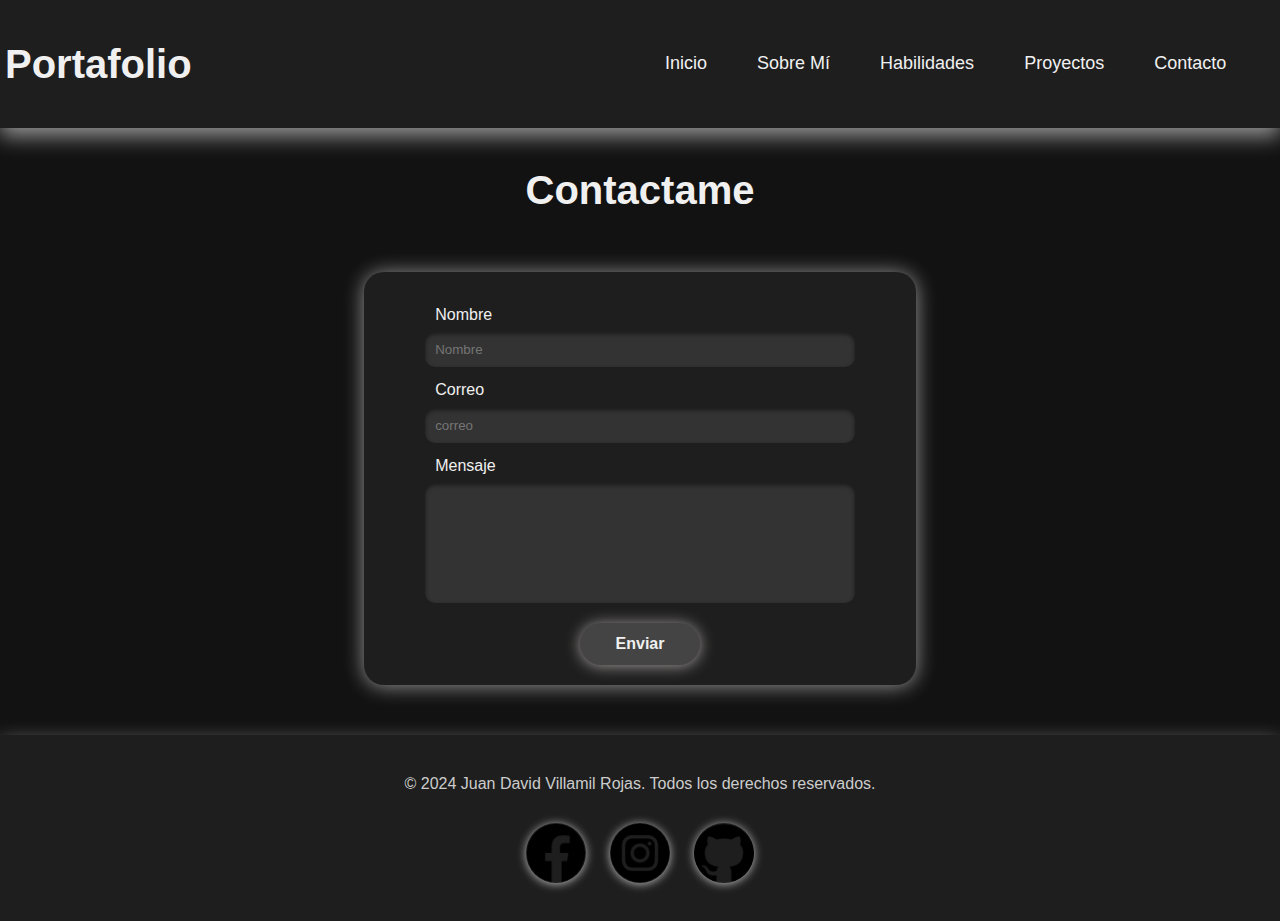
<file: contacto.html>
<!DOCTYPE html>
<html lang="es">
<head>
    <meta charset="UTF-8">
    <meta name="viewport" content="width=device-width, initial-scale=1.0">
    <link rel="icon" href="/img/programacion-web.png">
    <link rel="stylesheet" href="/css/styles-contacto.css">
    <link rel="icon" href="/img/programacion-web.png">
    <title>Contacto</title>
</head>
<body>
  <header class="encabezado">
    <h1>Portafolio</h1>
    <nav class="barra-navegacion">
      <input type="checkbox" id="menu-toggle" class="menu-toggle"/>
      <label for="menu-toggle" class="menu-icon">
          <svg xmlns="http://www.w3.org/2000/svg" width="35" height="35" fill="currentColor" class="list_icon" viewBox="0 0 16 16">
              <path fill-rule="evenodd" d="M2.5 12a.5.5 0 0 1 .5-.5h10a.5.5 0 0 1 0 1H3a.5.5 0 0 1-.5-.5zm0-4a.5.5 0 0 1 .5-.5h10a.5.5 0 0 1 0 1H3a.5.5 0 0 1-.5-.5zm0-4a.5.5 0 0 1 .5-.5h10a.5.5 0 0 1 0 1H3a.5.5 0 0 1-.5-.5z"/>
          </svg>
      </label>
      <ul class="estilo-menu" id="navbar">
        <li><a href="/index.html">Inicio</a></li>
        <li><a href="/sobre-mi.html">Sobre Mí</a></li>
        <li><a href="/habilidades.html">Habilidades</a></li>
        <li><a href="/proyectos.html">Proyectos</a></li>
        <li><a href="/contacto.html">Contacto</a></li>
      </ul>
    </nav>
</header>


    <h2>Contactame</h2>

    <div class="container-form">
        <form action="formulario" class="formulario">

            <label for="nombre">Nombre</label>
            <input type="text" name="nombre"  id="nombre" placeholder="Nombre">
            
            <label for="correo">Correo</label>
            <input type="email" name="email" id="correo" placeholder="correo">
        
            <label for="mensaje">Mensaje</label>
            <textarea name="mensaje" id="mensaje"></textarea>
            <button class="boton" type="submit">Enviar</button>
        </form>
    </div>

    <footer class="footer">
        <p>
          &copy; 2024 Juan David Villamil Rojas. Todos los derechos reservados.
        </p>
        <a href="https://www.facebook.com/juandavillamiil/"> <img class="logo" src="/img/facebook.png" alt="logo red social" /></a> 
  
        <a href="https://www.instagram.com/juandavillamiil/"> <img class="logo" src="/img/instagram.png" alt="logo red social" /></a>
  
        <a href="https://github.com/VillaMTB3"> <img class="logo" src="/img/github.png" alt="logo red social" /></a>
    </footer>

</body>

</html>
</file>
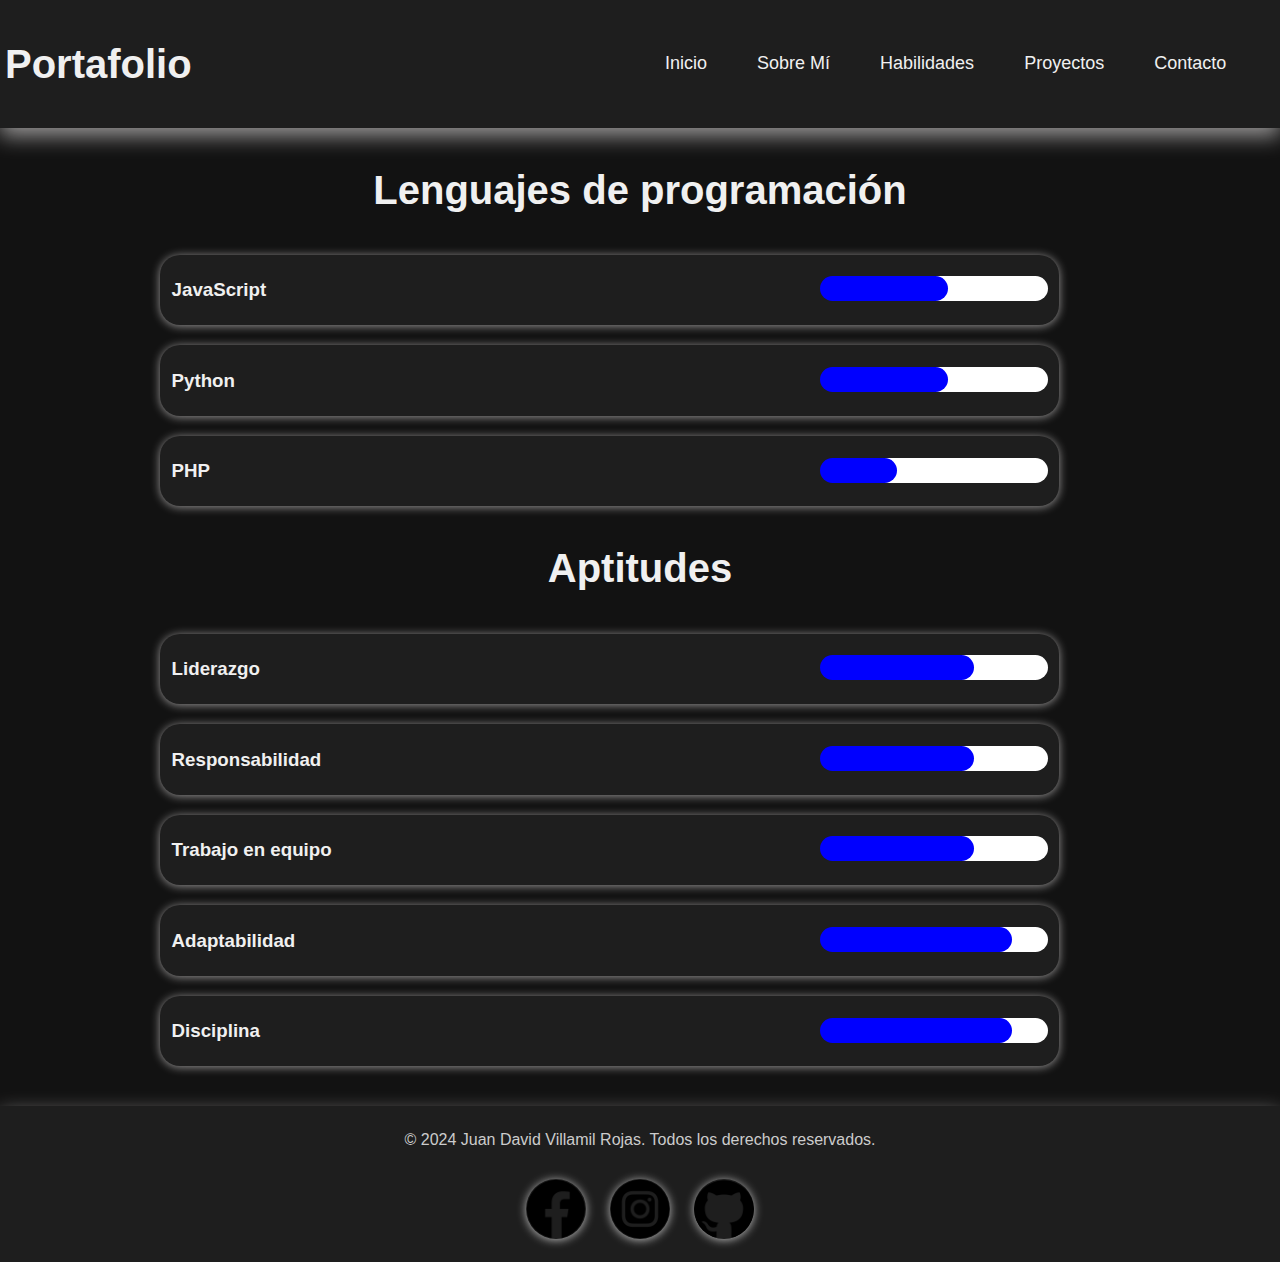
<file: habilidades.html>
<!DOCTYPE html>
<html lang="en">
  <head>
    <meta charset="UTF-8" />
    <meta name="viewport" content="width=device-width, initial-scale=1.0" />
    <link rel="icon" href="/img/programacion-web.png" />
    <link rel="stylesheet" href="/css/styles-habilidaces.css" />
    <title>Habilidades</title>
  </head>
  <body>
    <header class="encabezado">
      <h1>Portafolio</h1>
      <nav class="barra-navegacion">
        <input type="checkbox" id="menu-toggle" class="menu-toggle"/>
        <label for="menu-toggle" class="menu-icon">
            <svg xmlns="http://www.w3.org/2000/svg" width="35" height="35" fill="currentColor" class="list_icon" viewBox="0 0 16 16">
                <path fill-rule="evenodd" d="M2.5 12a.5.5 0 0 1 .5-.5h10a.5.5 0 0 1 0 1H3a.5.5 0 0 1-.5-.5zm0-4a.5.5 0 0 1 .5-.5h10a.5.5 0 0 1 0 1H3a.5.5 0 0 1-.5-.5zm0-4a.5.5 0 0 1 .5-.5h10a.5.5 0 0 1 0 1H3a.5.5 0 0 1-.5-.5z"/>
            </svg>
        </label>
        <ul class="estilo-menu" id="navbar">
          <li><a href="/index.html">Inicio</a></li>
          <li><a href="/sobre-mi.html">Sobre Mí</a></li>
          <li><a href="/habilidades.html">Habilidades</a></li>
          <li><a href="/proyectos.html">Proyectos</a></li>
          <li><a href="/contacto.html">Contacto</a></li>
        </ul>
      </nav>
  </header>

    <h2>Lenguajes de programación</h2>

    <section>
      <div class="contenedor-lenguaje">
        <h3>JavaScript</h3>
        <div class="barra">
          <div class="barra-porcentaje1"></div>
        </div>
      </div>

      <div class="contenedor-lenguaje">
        <h3>Python</h3>
        <div class="barra">
          <div class="barra-porcentaje2"></div>
        </div>
      </div>

      <div class="contenedor-lenguaje">
        <h3>PHP</h3>
        <div class="barra">
          <div class="barra-porcentaje3"></div>
        </div>
      </div>
    </section>


    <h2>Aptitudes</h2>

    <section>
        <div class="contenedor-lenguaje">
          <h3>Liderazgo</h3>
          <div class="barra">
            <div class="barra-porcentaje4"></div>
          </div>
        </div>
  
        <div class="contenedor-lenguaje">
          <h3>Responsabilidad</h3>
          <div class="barra">
            <div class="barra-porcentaje5"></div>
          </div>
        </div>
  
        <div class="contenedor-lenguaje">
          <h3>Trabajo en equipo</h3>
          <div class="barra">
            <div class="barra-porcentaje6"></div>
          </div>
        </div>

        <div class="contenedor-lenguaje">
            <h3>Adaptabilidad</h3>
            <div class="barra">
              <div class="barra-porcentaje7"></div>
            </div>
        </div>

        <div class="contenedor-lenguaje">
            <h3>Disciplina</h3>
            <div class="barra">
              <div class="barra-porcentaje8"></div>
            </div>
        </div>
      </section>

      <footer class="footer">
        <p>
          &copy; 2024 Juan David Villamil Rojas. Todos los derechos reservados.
        </p>
        <a href="https://www.facebook.com/juandavillamiil/"> <img class="logo" src="/img/facebook.png" alt="logo red social" /></a> 
  
        <a href="https://www.instagram.com/juandavillamiil/"> <img class="logo" src="/img/instagram.png" alt="logo red social" /></a>
  
        <a href="https://github.com/VillaMTB3"> <img class="logo" src="/img/github.png" alt="logo red social" /></a>
    </footer>
  </body>
</html>



<!--

.barra{
    background-color: white;
    height: 25px;
    display: flex;
    margin-top: 20px;
    justify-content: center;
    align-items: center;
    width: 25%;
    border-radius: 20px;
    margin-right: 10px;
}

.barra-porcentaje1{
    background-color: blue;
    position: absolute;
    height: 25px;
    width: 10%;
    margin-right: 8%;
    border-radius: 20px;
}

.barra-porcentaje2{
    background-color: blue;
    position: absolute;
    height: 25px;
    width: 10%;
    margin-right: 8%;
    border-radius: 20px;
}

.barra-porcentaje3{
    background-color: blue;
    position: absolute;
    height: 25px;
    width: 6%;
    margin-right: 12%;
    border-radius: 20px;
}
.barra-porcentaje4{
  background-color: blue;
  position: absolute;
  height: 25px;
  width: 12%;
  margin-right: 6%;
  border-radius: 20px;
}

.barra-porcentaje5{
  background-color: blue;
  position: absolute;
  height: 25px;
  width: 12%;
  margin-right: 6%;
  border-radius: 20px;
}
.barra-porcentaje6{
  background-color: blue;
  position: absolute;
  height: 25px;
  width: 12%;
  margin-right: 6%;
  border-radius: 20px;
}

.barra-porcentaje7{
  background-color: blue;
  position: absolute;
  height: 25px;
  width: 15%;
  margin-right: 3%;
  border-radius: 20px;
}

.barra-porcentaje8{
  background-color: blue;
  position: absolute;
  height: 25px;
  width: 15%;
  margin-right: 3%;
  border-radius: 20px;
}

-->
</file>
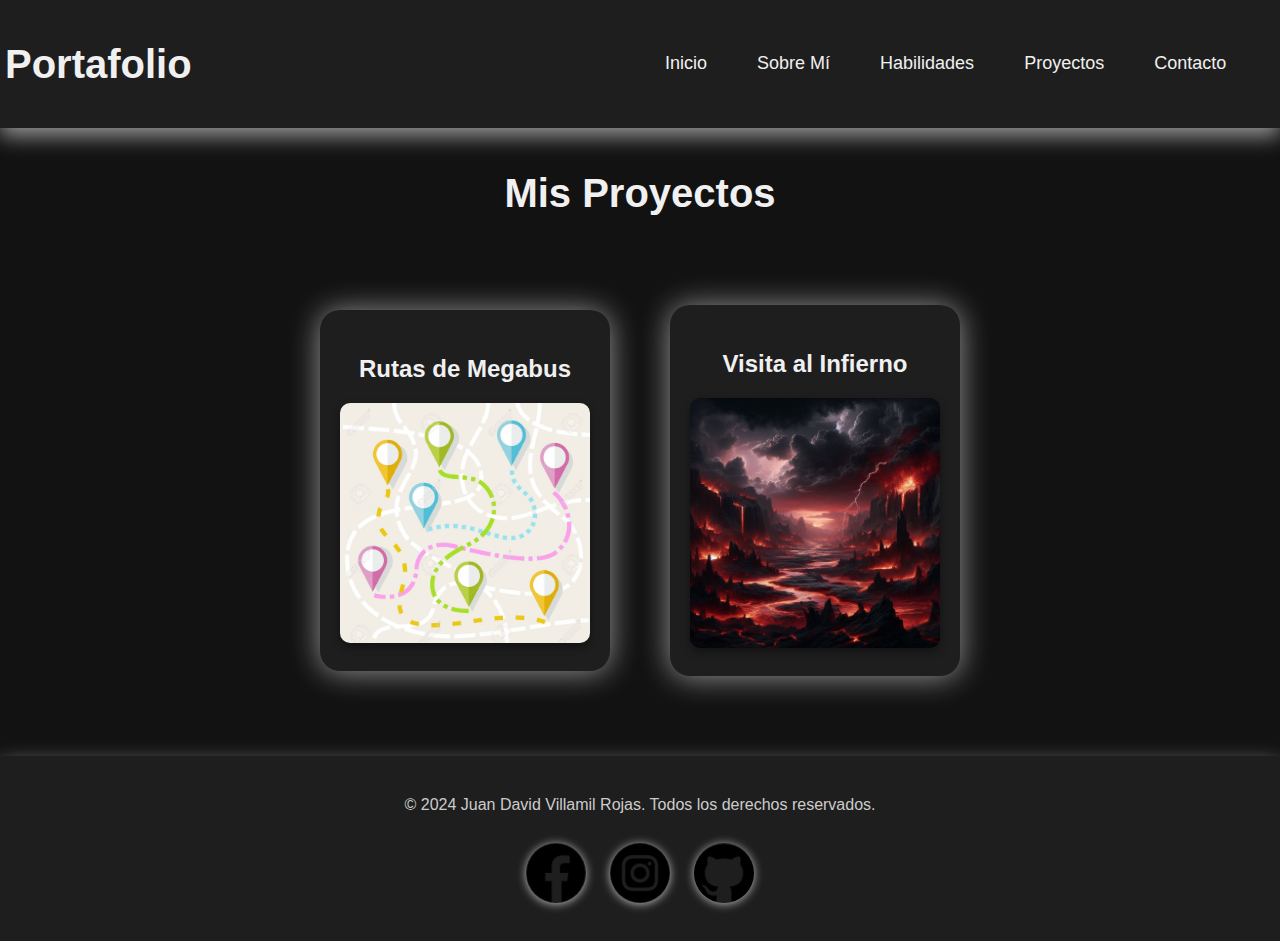
<file: proyectos.html>
<!DOCTYPE html>
<html lang="es">
<head>
    <meta charset="UTF-8">
    <meta name="viewport" content="width=device-width, initial-scale=1.0">
    <link rel="icon" href="/img/programacion-web.png">
    <link rel="stylesheet" href="/css/styles-proyectos.css">
    <link rel="icon" href="/img/programacion-web.png">
    <title>Mis Proyectos</title>
</head>
<body>
    
  <header class="encabezado">
    <h1>Portafolio</h1>
    <nav class="barra-navegacion">
      <input type="checkbox" id="menu-toggle" class="menu-toggle"/>
      <label for="menu-toggle" class="menu-icon">
          <svg xmlns="http://www.w3.org/2000/svg" width="35" height="35" fill="currentColor" class="list_icon" viewBox="0 0 16 16">
              <path fill-rule="evenodd" d="M2.5 12a.5.5 0 0 1 .5-.5h10a.5.5 0 0 1 0 1H3a.5.5 0 0 1-.5-.5zm0-4a.5.5 0 0 1 .5-.5h10a.5.5 0 0 1 0 1H3a.5.5 0 0 1-.5-.5zm0-4a.5.5 0 0 1 .5-.5h10a.5.5 0 0 1 0 1H3a.5.5 0 0 1-.5-.5z"/>
          </svg>
      </label>
      <ul class="estilo-menu" id="navbar">
        <li><a href="/index.html">Inicio</a></li>
        <li><a href="/sobre-mi.html">Sobre Mí</a></li>
        <li><a href="/habilidades.html">Habilidades</a></li>
        <li><a href="/proyectos.html">Proyectos</a></li>
        <li><a href="/contacto.html">Contacto</a></li>
      </ul>
    </nav>
</header>
  

      <h2>Mis Proyectos</h2>
    

    <div class="contenedor">
        <div class="proyectos">
            <h2>Rutas de Megabus</h2>
            <img class="img-contenedor" src="/img/rutas.jpg" alt="imagen de rutas">
        </div>

        <div class="proyectos">
            <h2>Visita al Infierno</h2>
            <img class="img-contenedor" src="/img/infierno.jpg" alt="imagen de infierno">
        </div>
    </div>

    <div id="modalRutas" class="modal">
        <div class="modal-contenido">
          <span class="cerrar">X</span>
          <h2>Rutas de Megabus</h2>
          <p>Este proyecto consiste en una aplicación que permite a los usuarios consultar las rutas del sistema de transporte Megabus, mostrando información detallada sobre las paradas y horarios.</p>
        </div>
      </div>
      
      <div id="modalInfierno" class="modal">
        <div class="modal-contenido">
          <span class="cerrar">X</span>
          <h2>Visita al Infierno</h2>
          <p>Este proyecto es una experiencia interactiva que lleva a los usuarios a través de las diferentes capas del infierno, basadas en la divina comedia, ofreciendo descripciones y visuales impactantes de cada nivel.</p>
        </div>
      </div>
    <footer class="footer">
        <p>
          &copy; 2024 Juan David Villamil Rojas. Todos los derechos reservados.
        </p>
        <a href="https://www.facebook.com/juandavillamiil/"> <img class="logo" src="/img/facebook.png" alt="logo red social" /></a> 
  
        <a href="https://www.instagram.com/juandavillamiil/"> <img class="logo" src="/img/instagram.png" alt="logo red social" /></a>
  
        <a href="https://github.com/VillaMTB3"> <img class="logo" src="/img/github.png" alt="logo red social" /></a>
    </footer>

    <script>
        const modalRutas = document.getElementById("modalRutas");
        const modalInfierno = document.getElementById("modalInfierno");
        
        const proyectoRutas = document.querySelectorAll(".proyectos")[0];
        const proyectoInfierno = document.querySelectorAll(".proyectos")[1];
        
        const cerrarBtns = document.querySelectorAll(".cerrar");
        
        proyectoRutas.onclick = function() {
          modalRutas.style.display = "block";
        }
        
        proyectoInfierno.onclick = function() {
          modalInfierno.style.display = "block";
        }
        
        cerrarBtns.forEach(btn => {
          btn.onclick = function() {
            this.parentElement.parentElement.style.display = "none";
          }
        });
        
        window.onclick = function(event) {
          if (event.target.classList.contains('modal')) {
            event.target.style.display = "none";
          }
        }
        </script>
        
</body>
</html>
</file>
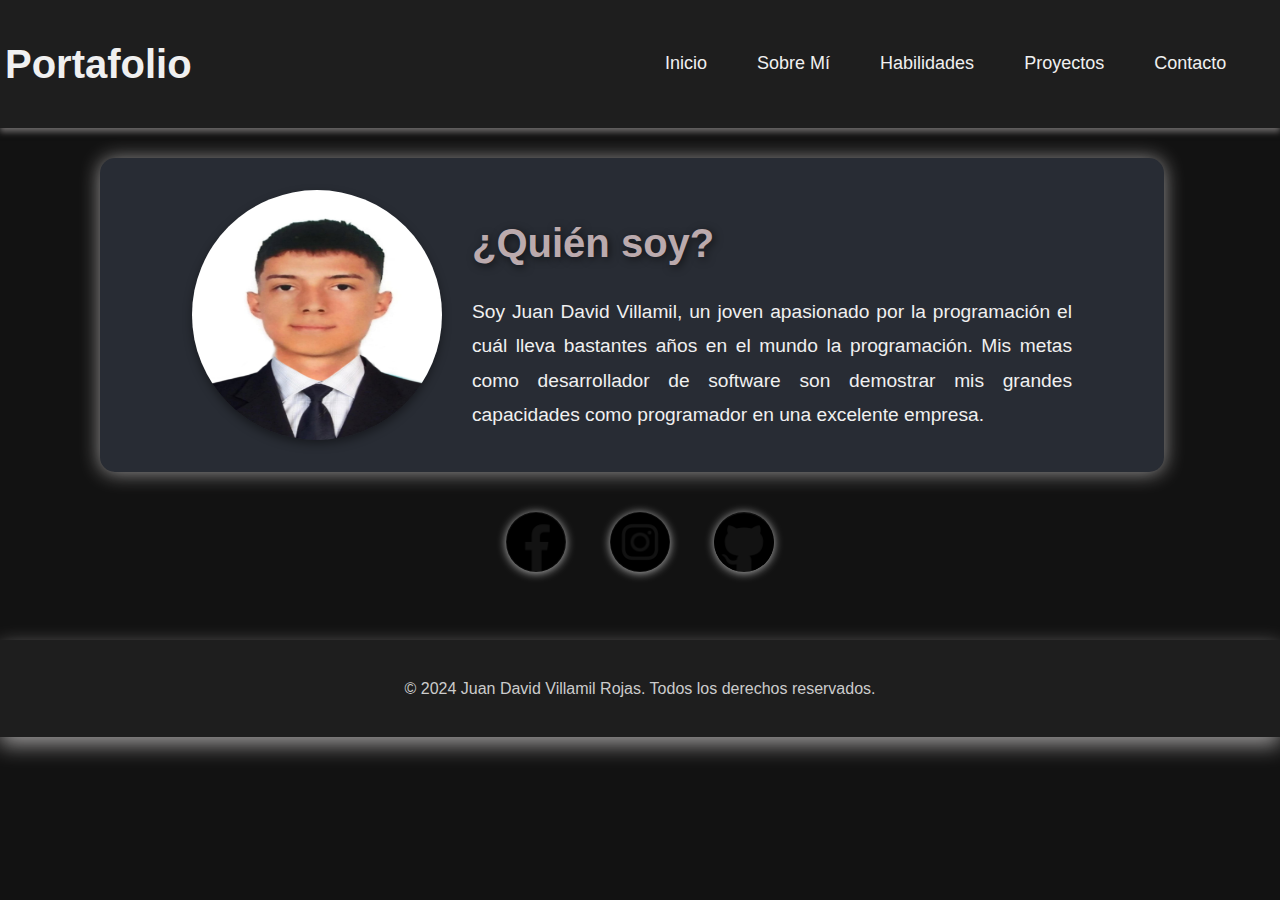
<file: sobre-mi.html>
<!DOCTYPE html>
<html lang="en">
<head>
    <meta charset="UTF-8">
    <meta name="viewport" content="width=device-width, initial-scale=1.0">
    <link rel="stylesheet" href="/css/styles-sobre-mi.css">
    <link rel="icon" href="/img/programacion-web.png">
    <title>Sobre mi</title>
</head>
<body>
    <header class="encabezado">
        <h1>Portafolio</h1>
        <nav class="barra-navegacion">
          <input type="checkbox" id="menu-toggle" class="menu-toggle"/>
          <label for="menu-toggle" class="menu-icon">
              <svg xmlns="http://www.w3.org/2000/svg" width="35" height="35" fill="currentColor" class="list_icon" viewBox="0 0 16 16">
                  <path fill-rule="evenodd" d="M2.5 12a.5.5 0 0 1 .5-.5h10a.5.5 0 0 1 0 1H3a.5.5 0 0 1-.5-.5zm0-4a.5.5 0 0 1 .5-.5h10a.5.5 0 0 1 0 1H3a.5.5 0 0 1-.5-.5zm0-4a.5.5 0 0 1 .5-.5h10a.5.5 0 0 1 0 1H3a.5.5 0 0 1-.5-.5z"/>
              </svg>
          </label>
          <ul class="estilo-menu" id="navbar">
            <li><a href="/index.html">Inicio</a></li>
            <li><a href="/sobre-mi.html">Sobre Mí</a></li>
            <li><a href="/habilidades.html">Habilidades</a></li>
            <li><a href="/proyectos.html">Proyectos</a></li>
            <li><a href="/contacto.html">Contacto</a></li>
          </ul>
        </nav>
    </header>

    <section id="contenedor-yo" class="contenedor-yo">
        <div class="informacion-yo">
            <img src="/img/imagen yo.jpeg" alt="imagen">
            <div class="texto-yo">
                <h2>¿Quién soy?</h2>
                <p>Soy Juan David Villamil, un joven apasionado por la programación el cuál lleva bastantes años en el mundo
                    la programación. Mis metas como desarrollador de software son demostrar mis grandes capacidades como programador
                    en una excelente empresa.
                </p>
            </div>
        </div>
    </section>


    <section class="contenedor-redes">
        <div>
            <a href="https://www.facebook.com/juandavillamiil/"> <img class="logo" src="/img/facebook.png" alt="logo red social" /></a> 
  
            <a href="https://www.instagram.com/juandavillamiil/"> <img class="logo" src="/img/instagram.png" alt="logo red social" /></a>
      
            <a href="https://github.com/VillaMTB3"> <img class="logo" src="/img/github.png" alt="logo red social" /></a>
        </div>
    </section>




    <footer class="footer">
        <p>&copy; 2024 Juan David Villamil Rojas. Todos los derechos reservados.</p>
    </footer>
</body>
</html>
</file>
<file: css/styles-contacto.css>
body {
  margin: 0;
  font-family: Verdana, Geneva, Tahoma, sans-serif;
  background-color: #121212;
  color: #f0f0f0;
  line-height: 1.6;
}

.encabezado {
  background-color: #1e1e1e;
  box-shadow: 0 8px 20px rgba(211, 208, 208, 0.7);
  padding: 5px;
  display: flex;
  justify-content: space-between;
  align-items: center;
  top: 0;
  z-index: 1000;
  transition: background-color 0.3s ease;
}

.encabezado h1 {
  display: flex;
  justify-content: left;
  align-items: center;
  margin-left: 0;
  font-size: 2.5rem;
  width: 100%;
}

.barra-navegacion {
  display: flex;
  align-items: center;
  justify-content: right;
  margin-right: 0;
  width: 100%;
}

.estilo-menu {
  display: flex;
  align-items: center;
  list-style: none;
  padding: 0;
  margin: 0;
  width: 100%;
}

.estilo-menu li {
  margin: 0 15px;
}

.estilo-menu li a {
  color: #f0f0f0;
  text-decoration: none;
  font-size: 18px;
  padding: 10px;
  position: relative;
  transition: color 0.3s ease, transform 0.3s ease;
}

.estilo-menu li a::before {
  content: "";
  position: absolute;
  bottom: 0;
  left: 0;
  width: 100%;
  height: 2px;
  background: linear-gradient(to right, #ddd5e0, #a19fa0, #e6e0e2);
  z-index: 1;
  transform: scaleX(0);
  transform-origin: left;
  transition: transform 0.5s ease-in-out;
}

.estilo-menu li a:hover::before {
  transform: scaleX(1);
}

.estilo-menu[data-animation="to-left"] a::before {
  transform-origin: right;
}
.estilo-menu[data-animation="center"] a::before {
  transform-origin: center;
}

h2 {
  text-align: center;
  font-size: 2.5rem;
  margin-top: 30px;
}

.container-form {
  background-color: #1e1e1e;
  width: 40%;
  padding: 20px;
  border-radius: 20px;
  box-shadow: 0 1px 20px rgba(211, 208, 208, 0.7);
  margin: 50px auto;
  text-align: center;
}

.container-form form {
  display: flex;
  flex-direction: column;
  align-items: center;
  justify-content: center;
}

.container-form label {
  margin-top: 10px;
  width: 80%;
  text-align: left;
}

.container-form input[type="text"],
.container-form input[type="email"],
.container-form textarea {
  width: 80%;
  padding: 10px;
  margin-top: 5px;
  border: none;
  border-radius: 10px;
  background-color: #333;
  color: #f0f0f0;
  box-shadow: inset 0 2px 4px rgba(0, 0, 0, 0.5);
}

.container-form textarea {
  height: 100px;
  resize: none;
}

.container-form input[type="text"]:focus,
.container-form input[type="email"]:focus,
.container-form textarea:focus {
  outline: none;
  background-color: #444;
}

.boton {
  background-color: #444;
  margin-top: 20px;
  padding: 12px 20px;
  border-radius: 25px;
  color: #f0f0f0;
  font-size: 1rem;
  font-weight: bold;
  border: none;
  width: 120px;
  box-shadow: 0 1px 15px rgba(204, 199, 198, 0.75);
  transition: all 0.3s ease;
}

.boton:hover {
  background-color: #ffffff;
  color: #121212;
  cursor: pointer;
  transform: translateY(-3px) scale(1.05);
  box-shadow: 0 1px 15px rgba(204, 199, 198, 0.75);
}

.boton:active {
  transform: translateY(0) scale(1);
  box-shadow: 0 1px 15px rgba(204, 199, 198, 0.75);
}
.footer {
  background-color: #1e1e1e;
  color: #ccc;
  text-align: center;
  padding: 20px;
  margin-top: 40px;
  box-shadow: 0 8px 20px rgba(211, 208, 208, 0.7);
}

.logo {
  width: 60px;
  height: 60px;
  margin: 10px;
  box-shadow: 0 1px 10px rgba(255, 255, 255, 0.7);
  border-radius: 30px;
  transition: transform 0.3s ease;
}

.logo:hover {
  transform: scale(1.2);
}

.menu-toggle {
  display: none;
}

.menu-icon {
  display: none;
  cursor: pointer;
  margin-right: 20px; 
}

.menu-icon svg {
  fill: #e6e6e6;
}

@media (max-width: 768px) {
  .encabezado {
    flex-direction: column;
    align-items: flex-start;
  }

  .encabezado h1 {
    font-size: 1.8rem;
    margin-bottom: 10px;
  }

  .menu-toggle {
    display: none;
  }

  .menu-icon {
    display: block;
  }

  .estilo-menu {
    display: none;
    flex-direction: column;
    background-color: #1a1a1a;
    box-shadow: 0 0 10px #e4dad9;
    width: 100%;
    text-align: left;
    border-radius: 12px;
    padding: 20px;
    margin-top: 20px;
  }

  .estilo-menu li {
    margin: 10px 0;
  }

  .menu-toggle:checked + .menu-icon + .estilo-menu {
    display: flex;
  }
}

@media (max-width: 768px) {
  
  .container-form{
    width: 65%;
  }

  form {
    max-width: 100%;
    padding: 10px;
  }

  form input[type="text"],
  form input[type="password"],
  form input[type="email"],
  form textarea {
    font-size: 0.9rem;
  }

  form input[type="submit"] {
    font-size: 1rem;
  }
}
</file>
<file: css/styles-habilidaces.css>
body {
  margin: 0;
  font-family: Verdana, Geneva, Tahoma, sans-serif;
  background-color: #121212;
  color: #f0f0f0;
  line-height: 1.6;
}

.encabezado {
  background-color: #1e1e1e;
  box-shadow: 0 8px 20px rgba(211, 208, 208, 0.7);
  padding: 5px;
  display: flex;
  justify-content: space-between;
  align-items: center;
  top: 0;
  z-index: 1000;
  transition: background-color 0.3s ease;
}

.encabezado h1 {
  display: flex;
  justify-content: left;
  align-items: center;
  margin-left: 0;
  font-size: 2.5rem;
  width: 100%;
}

.barra-navegacion {
  display: flex;
  align-items: center;
  justify-content: right;
  margin-right: 0;
  width: 100%;
}

.estilo-menu {
  display: flex;
  align-items: center;
  list-style: none;
  padding: 0;
  margin: 0;
  width: 100%;
}

.estilo-menu li {
  margin: 0 15px;
}

.estilo-menu li a {
  color: #f0f0f0;
  text-decoration: none;
  font-size: 18px;
  padding: 10px;
  position: relative;
  transition: color 0.3s ease, transform 0.3s ease;
}

.estilo-menu li a::before {
  content: "";
  position: absolute;
  bottom: 0;
  left: 0;
  width: 100%;
  height: 2px;
  background: linear-gradient(to right, #ddd5e0, #a19fa0, #e6e0e2);
  z-index: 1;
  transform: scaleX(0);
  transform-origin: left;
  transition: transform 0.5s ease-in-out;
}

.estilo-menu li a:hover::before {
  transform: scaleX(1);
}

.estilo-menu[data-animation="to-left"] a::before {
  transform-origin: right;
}
.estilo-menu[data-animation="center"] a::before {
  transform-origin: center;
}

h2{
    margin-top: 30px;
    align-items: center;
    text-align: center;
    font-size: 2.5rem;
}
section{
    margin-top: 20px;
}

.contenedor-lenguaje{
    display: flex;
    background-color: #1e1e1e;
    box-shadow: 0 1px 10px rgba(211, 208, 208, 0.7);
    border-radius: 20px;
    width: 70%;
    justify-content: space-between;
    padding: 0.1em;
    margin: 20px;
    margin-left: 160px;
}

.contenedor-lenguaje h3{
    margin-left: 10px;
}

.barra{
    background-color: white;
    height: 25px;
    display: flex;
    margin-top: 20px;
    justify-content: center;
    align-items: center;
    width: 25%;
    border-radius: 20px;
    margin-right: 10px;
}


.barra-porcentaje1{
    background-color: blue;
    position: absolute;
    height: 25px;
    width: 10%;
    margin-right: 8%;
    border-radius: 20px;
}

.barra-porcentaje2{
    background-color: blue;
    position: absolute;
    height: 25px;
    width: 10%;
    margin-right: 8%;
    border-radius: 20px;
}

.barra-porcentaje3{
    background-color: blue;
    position: absolute;
    height: 25px;
    width: 6%;
    margin-right: 12%;
    border-radius: 20px;
}
.barra-porcentaje4{
  background-color: blue;
  position: absolute;
  height: 25px;
  width: 12%;
  margin-right: 6%;
  border-radius: 20px;
}

.barra-porcentaje5{
  background-color: blue;
  position: absolute;
  height: 25px;
  width: 12%;
  margin-right: 6%;
  border-radius: 20px;
}
.barra-porcentaje6{
  background-color: blue;
  position: absolute;
  height: 25px;
  width: 12%;
  margin-right: 6%;
  border-radius: 20px;
}

.barra-porcentaje7{
  background-color: blue;
  position: absolute;
  height: 25px;
  width: 15%;
  margin-right: 3%;
  border-radius: 20px;
}

.barra-porcentaje8{
  background-color: blue;
  position: absolute;
  height: 25px;
  width: 15%;
  margin-right: 3%;
  border-radius: 20px;
}
.logo {
    width: 60px;
    height: 60px;
    margin: 10px;
    box-shadow: 0 1px 10px rgba(255, 255, 255, 0.7);
    border-radius: 30px;
    transition: transform 0.3s ease;
}

.logo:hover {
    transform: scale(1.2);
}

.footer {
  background-color: #1e1e1e;
  color: #ccc;
  text-align: center;
  padding: 5px;
  margin-top: 40px;
  box-shadow: 0 8px 20px rgba(211, 208, 208, 0.7);
}

.menu-toggle {
  display: none;
}

.menu-icon {
  display: none;
  cursor: pointer;
  margin-right: 20px; 
}

.menu-icon svg {
  fill: #e6e6e6;
}

@media (max-width: 768px) {
  .encabezado {
    flex-direction: column;
    align-items: flex-start;
  }

  .encabezado h1 {
    font-size: 1.8rem;
    margin-bottom: 10px;
  }

  .menu-toggle {
    display: none;
  }

  .menu-icon {
    display: block;
  }

  .estilo-menu {
    display: none;
    flex-direction: column;
    background-color: #1a1a1a;
    box-shadow: 0 0 10px #e4dad9;
    width: 100%;
    text-align: left;
    border-radius: 12px;
    padding: 20px;
    margin-top: 20px;
  }

  .estilo-menu li {
    margin: 10px 0;
  }

  .menu-toggle:checked + .menu-icon + .estilo-menu {
    display: flex;
  }

  h2 {
    font-size: 2rem;
    margin-top: 20px;
  }

  .contenedor-lenguaje {
    flex-direction: column;
    width: 90%;
    height: 10%;
    margin: 15px auto;
    padding: 0.5em;
  }

  .contenedor-lenguaje h3 {
    margin-left: 0;
    text-align: center;
    font-size: 1.5rem;
  }

  .barra {
    width: 50%;
    margin-top: 10px;
    height: 25px;
    margin-right: 10px;
  }

  .barra-porcentaje1,
  .barra-porcentaje2{
    height: 10px;
    width: 22%;
    margin-right: 23%;
    height: 25px;
  }

  .barra-porcentaje3{
    height: 10px;
    width: 12%;
    margin-right: 33%;
    height: 25px;
  }

  .barra-porcentaje4,
  .barra-porcentaje5,
  .barra-porcentaje6{
    height: 10px;
    width: 32%;
    margin-right: 13%;
    height: 25px;
  }


  .barra-porcentaje7,
  .barra-porcentaje8{
    height: 10px;
    width: 42%;
    margin-right: 6.5%;
    height: 25px;
  }
  .footer {
    padding: 10px;
    margin-top: 20px;
    font-size: 0.9rem;
  }

  .logo {
    width: 40px;
    height: 40px;
    margin: 5px;
    border-radius: 20px;
  }
}
</file>
<file: css/styles-proyectos.css>
body {
  margin: 0;
  font-family: Verdana, Geneva, Tahoma, sans-serif;
  background-color: #121212;
  color: #f0f0f0;
  line-height: 1.6;
}

.encabezado {
  background-color: #1e1e1e;
  box-shadow: 0 8px 20px rgba(211, 208, 208, 0.7);
  padding: 5px;
  display: flex;
  justify-content: space-between;
  align-items: center;
  top: 0;
  z-index: 1000;
  transition: background-color 0.3s ease;
}

.encabezado h1 {
  display: flex;
  justify-content: left;
  align-items: center;
  margin-left: 0;
  font-size: 2.5rem;
  width: 100%;
}

.barra-navegacion {
  display: flex;
  align-items: center;
  justify-content: right;
  margin-right: 0;
  width: 100%;
}

.estilo-menu {
  display: flex;
  align-items: center;
  list-style: none;
  padding: 0;
  margin: 0;
  width: 100%;
}

.estilo-menu li {
  margin: 0 15px;
}

.estilo-menu li a {
  color: #f0f0f0;
  text-decoration: none;
  font-size: 18px;
  padding: 10px;
  position: relative;
  transition: color 0.3s ease, transform 0.3s ease;
}

.estilo-menu li a::before {
  content: "";
  position: absolute;
  bottom: 0;
  left: 0;
  width: 100%;
  height: 2px;
  background: linear-gradient(to right, #ddd5e0, #a19fa0, #e6e0e2);
  z-index: 1;
  transform: scaleX(0);
  transform-origin: left;
  transition: transform 0.5s ease-in-out;
}

.estilo-menu li a:hover::before {
  transform: scaleX(1);
}

.estilo-menu[data-animation="to-left"] a::before {
  transform-origin: right;
}
.estilo-menu[data-animation="center"] a::before {
  transform-origin: center;
}

h2 {
  text-align: center;
  align-items: center;
  justify-content: center;
  font-size: 2.5rem;
}

.contenedor {
  display: flex;
  justify-content: center;
  align-items: center;
  gap: 60px;
  margin-top: 80px;
  margin-bottom: 80px;
}

.proyectos {
  background-color: #1e1e1e;
  border-radius: 20px;
  width: 250px;
  box-shadow: 0 1px 30px rgba(211, 208, 208, 0.7);
  text-align: center;
  padding: 20px;
  transition: transform 0.2s ease;
}

.proyectos h2 {
  font-size: 1.5rem;
  margin-bottom: 15px;
}

.proyectos:hover {
  transform: scale(1.1);
  cursor: pointer;
}

.img-contenedor {
  width: 100%;
  border-radius: 10px;
  box-shadow: 0 4px 10px rgba(0, 0, 0, 0.4);
}

.modal {
  display: none;
  position: fixed;
  z-index: 1000;
  padding-top: 60px;
  left: 0;
  top: 0;
  width: 100%;
  height: 100%;
  overflow: auto;
  background-color: rgba(0, 0, 0, 0.8);
}

.modal-contenido {
  background-color: #282c34;
  margin: auto;
  padding: 20px;
  border: 1px solid #888;
  width: 80%;
  max-width: 500px;
  border-radius: 15px;
  box-shadow: 0 8px 20px rgba(211, 208, 208, 0.7);
  animation: fadeInUp 0.5s ease-in-out;
}

.cerrar {
  color: #aaa;
  float: right;
  font-size: 28px;
  font-weight: bold;
}

.cerrar:hover,
.cerrar:focus {
  text-decoration: none;
  cursor: pointer;
}

.footer {
  background-color: #1e1e1e;
  color: #ccc;
  text-align: center;
  padding: 20px;
  margin-top: 40px;
  box-shadow: 0 8px 20px rgba(211, 208, 208, 0.7);
}

.logo {
  width: 60px;
  height: 60px;
  margin: 10px;
  box-shadow: 0 1px 10px rgba(255, 255, 255, 0.7);
  border-radius: 30px;
  transition: transform 0.3s ease;
}

.logo:hover {
  transform: scale(1.2);
}

.menu-toggle {
  display: none;
}

.menu-icon {
  display: none;
  cursor: pointer;
  margin-right: 20px; 
}

.menu-icon svg {
  fill: #e6e6e6;
}

@media screen and (max-width: 768px) {
  .encabezado {
    flex-direction: column;
    align-items: flex-start;
  }

  .encabezado h1 {
    font-size: 1.8rem;
    margin-bottom: 10px;
  }

  .menu-toggle {
    display: none;
  }

  .menu-icon {
    display: block;
  }

  .estilo-menu {
    display: none;
    flex-direction: column;
    background-color: #1a1a1a;
    box-shadow: 0 0 10px #e4dad9;
    width: 100%;
    text-align: left;
    border-radius: 12px;
    padding: 20px;
    margin-top: 20px;
  }

  .estilo-menu li {
    margin: 10px 0;
  }

  .menu-toggle:checked + .menu-icon + .estilo-menu {
    display: flex;
  }
  h2 {
    font-size: 2rem;
  }

  .contenedor {
    flex-direction: column;
    gap: 20px;
    margin-top: 40px;
    margin-bottom: 40px;
  }

  .proyectos {
    width: 60%;
    margin: 0 auto;
  }

  .modal-contenido {
    width: 70%;
    max-width: 400px;
    padding: 10px;
  }
}

/* Ajustes para pantallas pequeñas */
@media screen and (max-width: 480px) {
  .encabezado h1 {
    font-size: 1.8rem;
  }

  h2 {
    font-size: 1.8rem;
  }

  .proyectos {
    width: 80%;
  }

  .img-contenedor {
    border-radius: 5px;
  }

  .modal-contenido {
    width: 85%;
    padding: 10px;
  }
}
</file>
<file: css/styles-sobre-mi.css>
body {
  margin: 0;
  font-family: Verdana, Geneva, Tahoma, sans-serif;
  background-color: #121212;
  color: #f0f0f0;
  line-height: 1.6;
}

.encabezado {
  background-color: #1e1e1e;
  box-shadow: 0 4px 6px rgba(194, 187, 187, 0.5);
  padding: 5px;
  display: flex;
  justify-content: space-between;
  align-items: center;
  top: 0;
  z-index: 1000;
  transition: background-color 0.3s ease;
}

.encabezado h1 {
  display: flex;
  justify-content: left;
  align-items: center;
  margin-left: 0;
  font-size: 2.5rem;
  width: 100%;
}

.barra-navegacion {
  display: flex;
  align-items: center;
  justify-content: right;
  margin-right: 0;
  width: 100%;
}

.estilo-menu {
  display: flex;
  align-items: center;
  list-style: none;
  padding: 0;
  margin: 0;
  width: 100%;
}

.estilo-menu li {
  margin: 0 15px;
}

.estilo-menu li a {
  color: #f0f0f0;
  text-decoration: none;
  font-size: 18px;
  padding: 10px;
  position: relative;
  transition: color 0.3s ease, transform 0.3s ease;
}

.estilo-menu li a::before {
  content: "";
  position: absolute;
  bottom: 0;
  left: 0;
  width: 100%;
  height: 2px;
  background: linear-gradient(to right, #ddd5e0, #a19fa0, #e6e0e2);
  z-index: 1;
  transform: scaleX(0);
  transform-origin: left;
  transition: transform 0.5s ease-in-out;
}

.estilo-menu li a:hover::before {
  transform: scaleX(1);
}

.estilo-menu[data-animation="to-left"] a::before {
  transform-origin: right;
}
.estilo-menu[data-animation="center"] a::before {
  transform-origin: center;
}

.contenedor-yo {
    background-color: #282c34;
    padding: 20px;
    border-radius: 15px;
    box-shadow: 0 1px 20px rgba(211, 208, 208, 0.7);
    display: flex;
    align-items: center;
    justify-content: center;
    margin-top: 30px;
    width: 80%;
    margin-left: 100px;
    transition: transform 0.3s ease-in-out;
  }
  
  .contenedor-yo:hover {
    transform: scale(0.9);
  }
  
  .informacion-yo {
    display: flex;
    align-items: center;
    justify-content: center;
    animation: fadeInUp 1.5s ease-in-out;
  }
  
  .informacion-yo img {
    width: 250px;
    height: 250px;
    border-radius: 50%;
    margin-right: 30px;
    box-shadow: 0 4px 10px rgba(0, 0, 0, 0.4);
    transition: transform 0.3s ease;
  }
  
  .informacion-yo img:hover {
    transform: scale(1.1);
  }
  
  .texto-yo {
    color: #f0f0f0;
    max-width: 600px;
    animation: fadeInUp 1s ease-in-out;
  }
  
  .texto-yo h2 {
    font-size: 2.5rem;
    margin-bottom: 20px;
    color: #bbaaad;
    text-shadow: 2px 2px 8px rgba(0, 0, 0, 0.6);
  }
  
  .texto-yo p {
    font-size: 1.2rem;
    line-height: 1.8;
    text-align: justify;
  }
  
  /* Animaciones */
  @keyframes fadeInUp {
    from {
        opacity: 0;
        transform: translateY(20px);
    }
    to {
        opacity: 1;
        transform: translateY(0);
    }
  }
  
.contenedor-redes{
    display: flex;
    margin-top: 20px;
    justify-content: center;
    align-items: center;
}

.contenedor-redes a{
    list-style: none;

}

.contenedor-redes {
    display: flex;
    margin-top: 20px;
    justify-content: center;
    align-items: center;
}

.contenedor-redes a {
    list-style: none;
}

.logo {
    width: 60px;
    height: 60px;
    margin: 20px;
    box-shadow: 0 1px 10px rgba(255, 255, 255, 0.7);
    border-radius: 30px;
    transition: transform 0.3s ease;
}

.logo:hover {
    transform: scale(1.2);
}



.footer {
  background-color: #1e1e1e;
  color: #ccc;
  text-align: center;
  padding: 20px;
  margin-top: 40px;
  bottom: 0;
  box-shadow: 0 8px 20px rgba(211, 208, 208, 0.7);
}

.menu-toggle {
  display: none;
}

.menu-icon {
  display: none;
  cursor: pointer;
  margin-right: 20px; 
}

.menu-icon svg {
  fill: #e6e6e6;
}

@media (max-width: 768px) {
  .encabezado {
    flex-direction: column;
    align-items: flex-start;
  }

  .encabezado h1 {
    font-size: 1.8rem;
    margin-bottom: 10px;
  }

  .menu-toggle {
    display: none;
  }

  .menu-icon {
    display: block;
  }

  .estilo-menu {
    display: none;
    flex-direction: column;
    background-color: #1a1a1a;
    box-shadow: 0 0 10px #e4dad9;
    width: 100%;
    text-align: left;
    border-radius: 12px;
    padding: 20px;
    margin-top: 20px;
  }

  .estilo-menu li {
    margin: 10px 0;
  }

  .menu-toggle:checked + .menu-icon + .estilo-menu {
    display: flex;
  }
  .contenedor-yo {
    width: 85%;
    margin: 20px auto;
    padding: 5px; 
  }

  .informacion-yo img {
    width: 120px; 
    height: 120px; 
    margin-right: 10px; 
  }

  .texto-yo h2 {
    font-size: 1.5rem; 
  }

  .texto-yo p {
    font-size: 0.9rem; 
  }

  .logo {
    width: 40px; 
    height: 40px;
  }

  .footer {
    padding: 10px; 
  }
}

@media (max-width: 480px) {
  .encabezado h1 {
    font-size: 1.5rem; 
  }

  .texto-yo h2 {
    font-size: 1.3rem;
  }

  .texto-yo p {
    font-size: 0.8rem; 
  }
}
</file>
